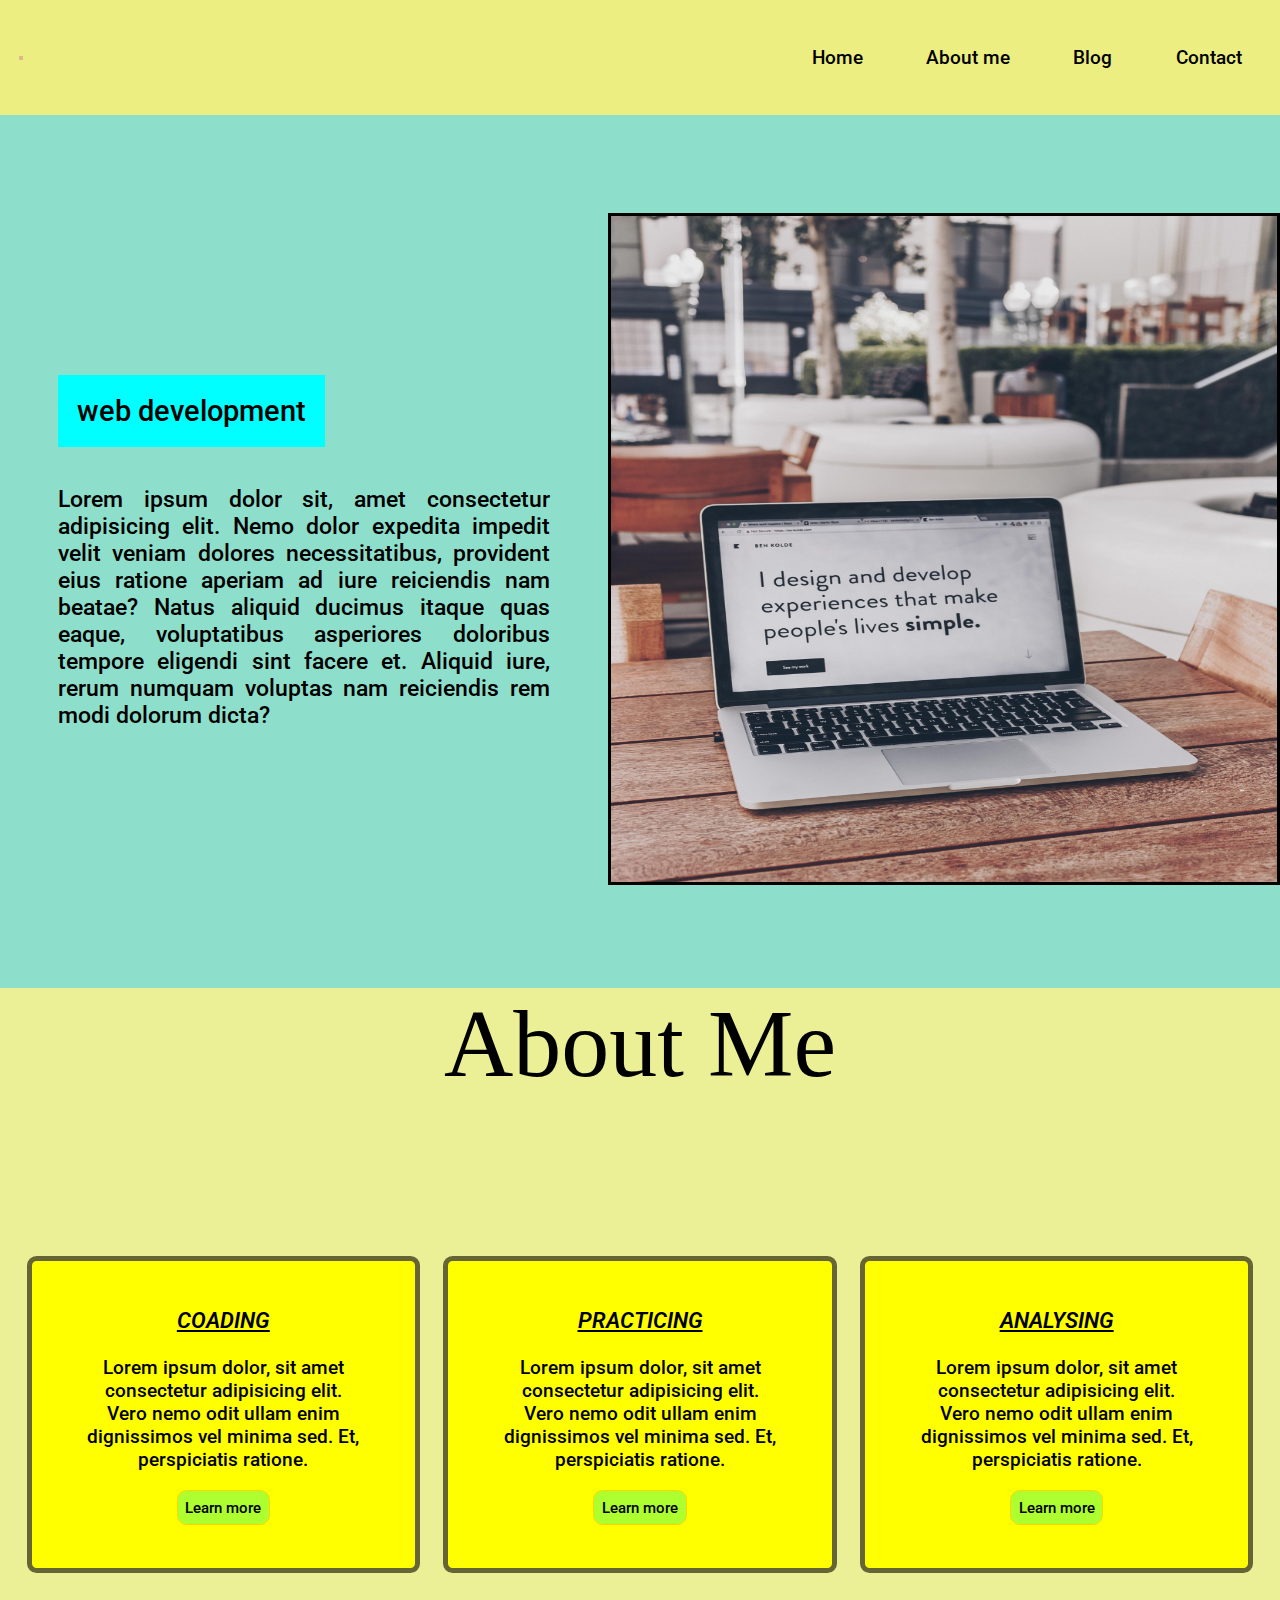
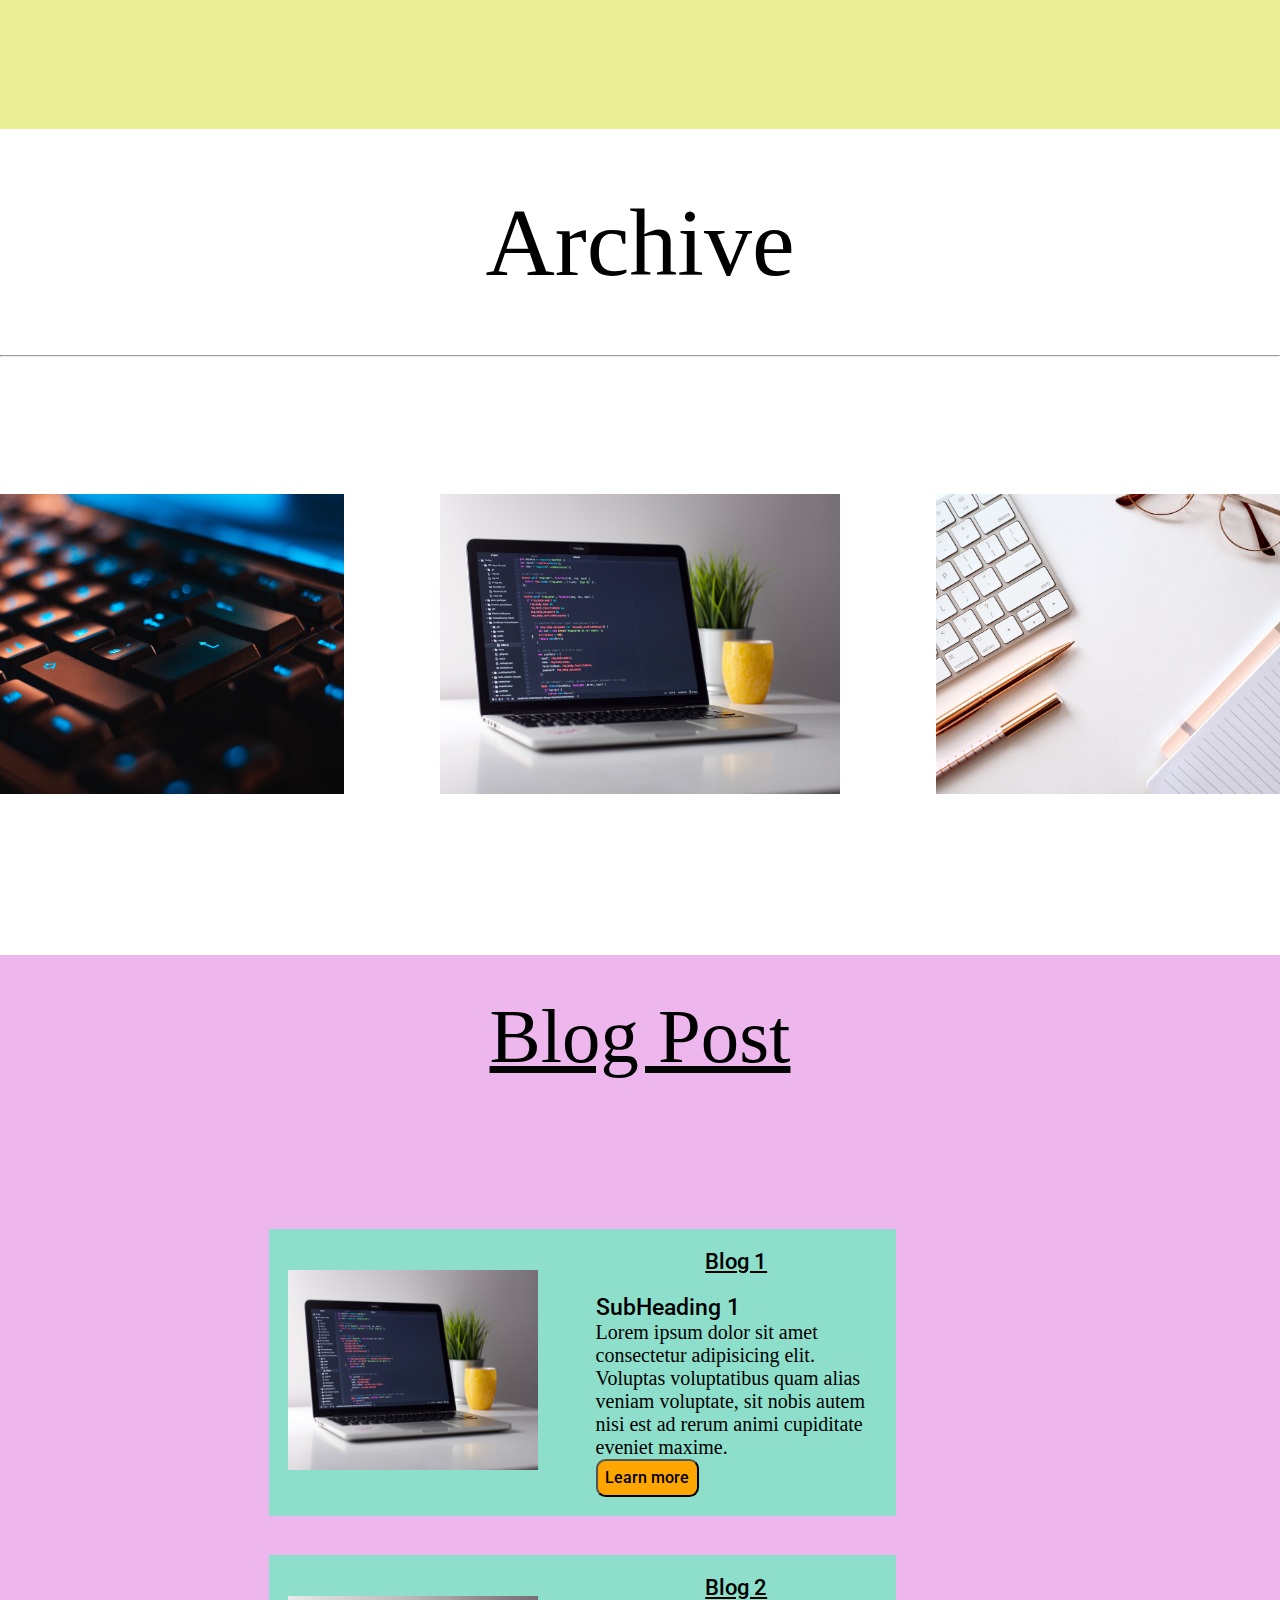
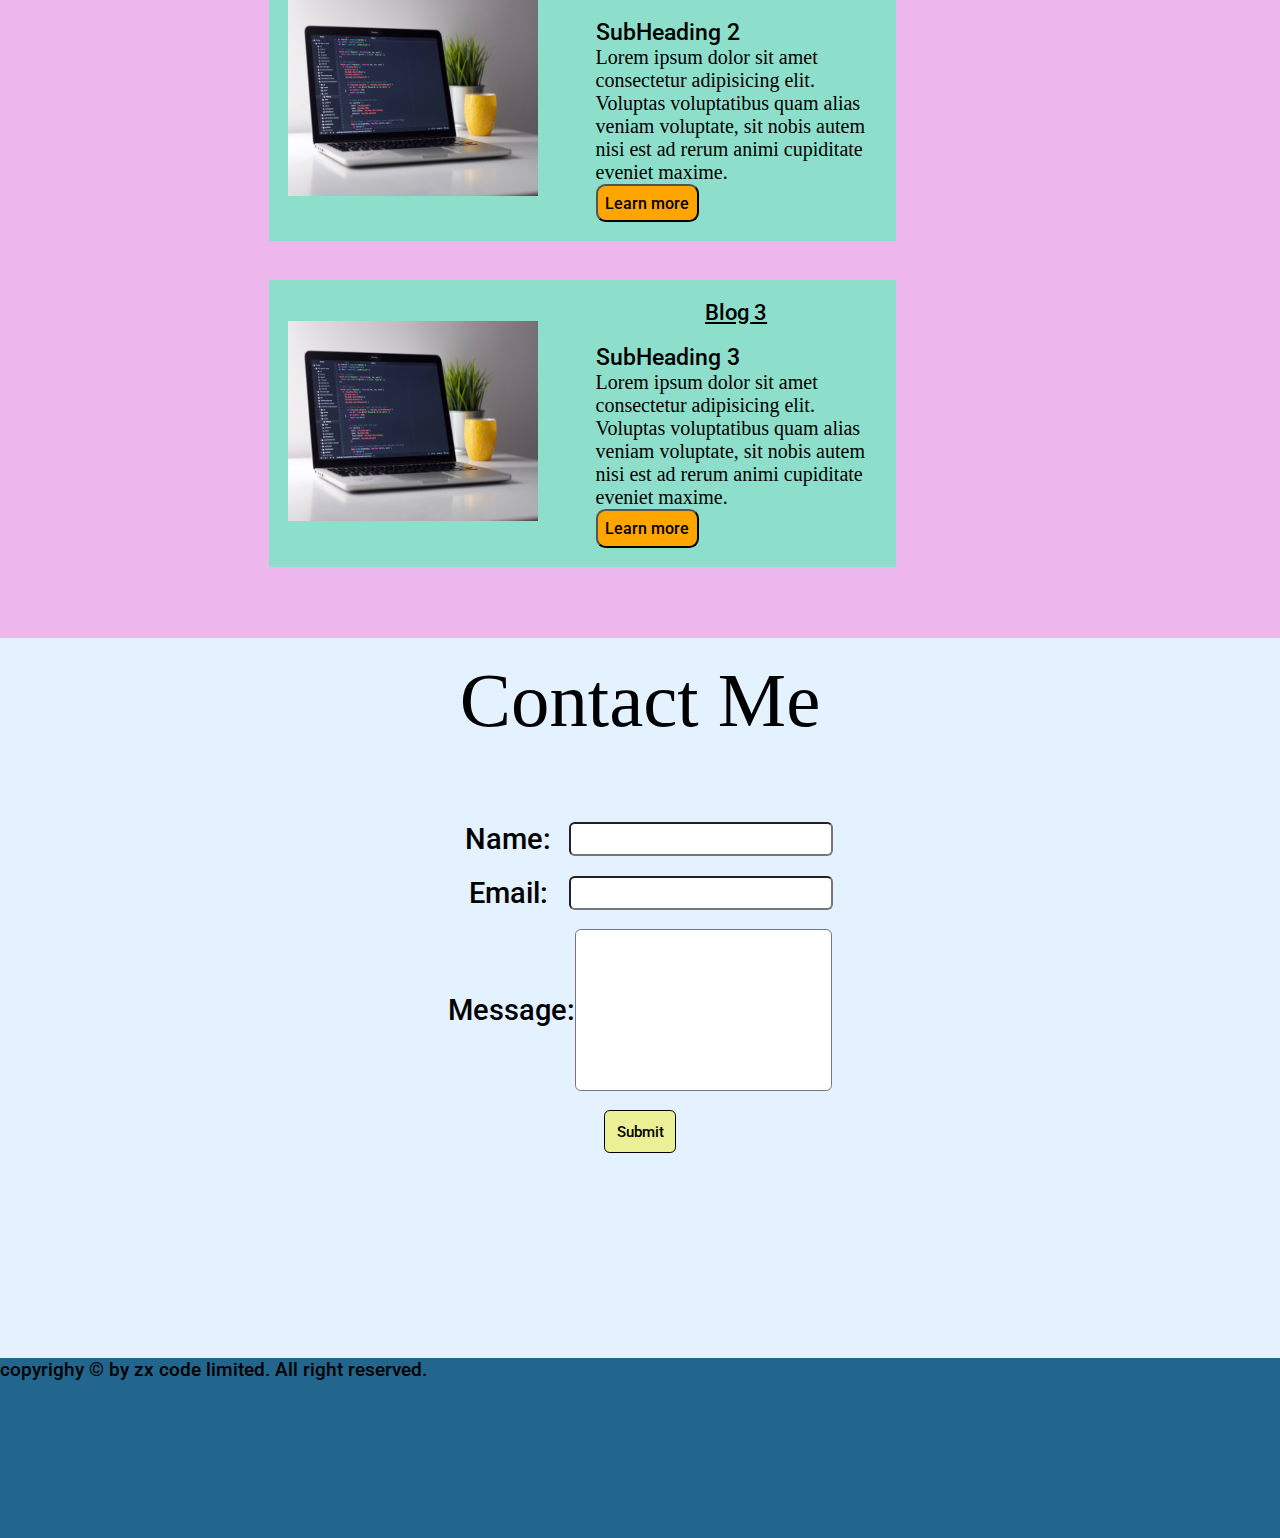
<file: index.html>
<!DOCTYPE html>
<html lang="en">
<head>
    <meta charset="UTF-8">
    <meta name="viewport" content="width=device-width, initial-scale=1.0">
    <!-- google font link -->
    <link rel="preconnect" href="https://fonts.googleapis.com">
<link rel="preconnect" href="https://fonts.gstatic.com" crossorigin>
<link href="https://fonts.googleapis.com/css2?family=Phudu&family=Roboto:ital,wght@0,400;0,500;1,400&family=Rubik+Iso&display=swap" rel="stylesheet">
    <!-- google font -link -->

<!-- font aswome cnd - link-->
<link rel="stylesheet" href="https://cdnjs.cloudflare.com/ajax/libs/font-awesome/6.4.2/css/all.min.css" integrity="sha512-z3gLpd7yknf1YoNbCzqRKc4qyor8gaKU1qmn+CShxbuBusANI9QpRohGBreCFkKxLhei6S9CQXFEbbKuqLg0DA==" crossorigin="anonymous" referrerpolicy="no-referrer" />
<!-- font aswome cnd -->

<!-- css file link -->
<link rel="stylesheet" href="style.css">
<!-- css file link -->


    <title>Blog</title>
    
</head>
<body>
 <!-- header part start -->
<header id="Blog-header">
    <figure class="logo-fig">
     <i class="fab fa-autoprefixer logo"></i>
     <i class="fa-brands fa-dropbox logo"></i>

    </figure>
    <nav id="nave-link">
        <ul>
            <li><a href="#" class="nav_link">Home</a></li>
            <li><a href="#" class="nav_link">About me</a></li>
            <li><a href="#" class="nav_link">Blog</a></li>
            <li><a href="#" class="nav_link">Contact</a></li>
        </ul>

    </nav>
</header>

  <!-- header part end-->
  <main>
<!-- blog banner section starts here -->
<section id="blog-banner">
    <article class="banner">
<h2 class="banner_heading">web development</h2>
<p class="banner_description">Lorem ipsum dolor sit, amet consectetur adipisicing elit. Nemo dolor expedita impedit velit veniam dolores necessitatibus, provident eius ratione aperiam ad iure reiciendis nam beatae? Natus aliquid ducimus itaque quas eaque, voluptatibus asperiores doloribus tempore eligendi sint facere et. Aliquid iure, rerum numquam voluptas nam reiciendis rem modi dolorum dicta?</p>
    </article>
    <aside>
<img src="images/cover-photo.jpg" alt="cover photo" class="banner_image">
    </aside>
</section>
<!-- blog banner section end here -->

<!-- about section start -->
<section id="about-me">
    <h2 class="section_title"> About Me </h2>
    <div class="row">
        
        <div class="card">
            <h3 class="card_title">Coading</h3>
            <p class="card_body">Lorem ipsum dolor, sit amet consectetur adipisicing elit. Vero nemo odit ullam enim dignissimos vel minima sed. Et, perspiciatis ratione.</p>
            <button class="btn">Learn more</button>
        </div>
        <div class="card">
            <h3 class="card_title">Practicing</h3>
            <p class="card_body">Lorem ipsum dolor, sit amet consectetur adipisicing elit. Vero nemo odit ullam enim dignissimos vel minima sed. Et, perspiciatis ratione.</p>
            <button class="btn">Learn more</button>
        </div>
        <div class="card">
            <h3 class="card_title">Analysing</h3>
            <p class="card_body">Lorem ipsum dolor, sit amet consectetur adipisicing elit. Vero nemo odit ullam enim dignissimos vel minima sed. Et, perspiciatis ratione.</p>
            <button class="btn">Learn more</button>
        </div>

    </div>
    
</section>

<section id="arcive-section">
    <h2 class="arcive_title">Archive</h2><hr>
    <div class="rowe">
        <div class="picture">
            <ul>
                <li><img src="images/img-1.jpg" alt="bla"  height="300px" width="400px" ></li>
                <li><img src="images/img-2.jpg" alt="bala" height="300px" width="400px" ></li>
                <li><img src="images/img-3.jpg" alt="balal"height="300px" width="400px"   ></li>
                
            </ul>
        </div>

    </div>
  
</section>

<!-- about section end here -->

<!-- blogpost section start here -->

<section id="blog-post">
    <h2 class="blog_title">Blog Post</h2>
    <div class="rows">
        <div class="extra">
            <div class="pic">
                <img src="images/img-2.jpg" alt="boom" height="200px" width="250px">
            </div>
            <div class="blog">
                <h3 class="blog_heading">Blog 1</h3>
    <h4 class="subheading">SubHeading 1</h4>
                <p class="blog_body">Lorem ipsum dolor sit amet consectetur adipisicing elit. Voluptas voluptatibus quam alias veniam voluptate, sit nobis autem nisi est ad rerum animi cupiditate eveniet maxime.</p>
                <button class="button">Learn more</button>
            </div>
        </div>
       <div class="extra">
        <div class="pic">
            <img src="images/img-2.jpg" alt="boom" height="200px" width="250px">
        </div>
        <div class="blog">
            <h3 class="blog_heading">Blog 2</h3>
            <h4 class="subheading">SubHeading 2</h4>


            <p class="blog_body">Lorem ipsum dolor sit amet consectetur adipisicing elit. Voluptas voluptatibus quam alias veniam voluptate, sit nobis autem nisi est ad rerum animi cupiditate eveniet maxime.</p>
            <button class="button">Learn more</button>
        </div>

       </div>
        
       <div class="extra">
        <div class="pic">
            <img src="images/img-2.jpg" alt="boom" height="200px" width="250px">
        </div>
        <div class="blog">
            <h3 class="blog_heading">Blog 3</h3>
            <h4 class="subheading">SubHeading 3</h4>

            <p class="blog_body">Lorem ipsum dolor sit amet consectetur adipisicing elit. Voluptas voluptatibus quam alias veniam voluptate, sit nobis autem nisi est ad rerum animi cupiditate eveniet maxime.</p>
            <button class="button">Learn more</button>
        </div>

       </div>
       
    </div>

</section>

<!-- blog post section end here -->

<!-- contact section start here -->
<section id="contact-section">
    <h2 class="contact_heading">Contact Me</h2>
    <form class="form" >
<div class="form_control">
    <label for="Name">Name:</label>
    <input type="text" id="Name" autocomplete="Name" required>
</div>
<div class="form_control">
    <label for="email">Email:</label>
    <input type="email" id="email" autocomplete="email" required>
</div>
<div class="form_control">
    <label for="message">Message:</label><br>
    <textarea name="message" id="message" cols="30" rows="10"></textarea>
</div>

<div class="form_control form_btn">
 <button class="contact_btn">Submit</button>
</div>

    </form>


</section>

<!-- contact section end here -->
  </main>
  <footer>
    <p class="copyrighy_text">
        copyrighy &copy; by zx code limited. All right reserved.
    </p>
    <nav>
        <a href="https://www.facebook.com/" target="_blank"><i class="fab fa-facebook"></i></a>
        <a href="https://www.instagram.com/" target="_blank"><i class="fab fa-instagram"></i></a>
        <a href="https://www.linkedin.com/feed/" target="_blank"><i class="fab fa-linkedin"></i></a>
    </nav>
  </footer>


</body>
</html>
</file>
<file: style.css>
*{
    padding: 0;
    margin: 0;
    box-sizing: border-box;
    text-decoration: none;
list-style-type:none;
    font-weight: 500;
    outline: none; 
font-family: 'Roboto', sans-serif;

}
html{
    background-color:white;
    scroll-behavior: smooth;
    font-size:larger;
}
body{
    background-color:white;
    width:100%;
    max-width: 100%;
    margin: auto;
    /* box-shadow: 0.2rem 0.2rem whitesmoke; */
}
/* headr part  */
header{
    display: flex;
    justify-content: space-between;
    align-items: center;
    background-color: #ECEE81;
    padding: 1.4rem 1rem;
    position: static;
    top: 0;
    z-index:10;
    min-height: 5vh;
}
.logo-fig{
    border: 2px solid burlywood;

}
.logo{
    font-size: 3rem;
}
nav ul{
    display:flex;
    gap: 1.3rem;
}
nav ul li{
    padding: 1rem;
}
nav ul li:hover{
    background-color: aquamarine;
    border-radius: 2rem;
    text-decoration: underline;

}
.nav_link{
    color: black;
    cursor: pointer;
    
}








/* headr part  */



/* responsiveness sections */

@media screen and (max-width: 922px) {

    
}
@media screen and (max-width: 828px) {
    html{
        font-size: 60%;
    }

    
}
@media screen and (max-width: 700px) {

    html{
        font-size: 55%;
    }
    header{
        flex-direction: column;
    }
    #blog-banner{
        flex-direction: column;
    }
    .banner article{
        width: 50%;
        display: flex;
        flex-direction: column;
        
    
    }
    
  
    nav ul{
        flex-direction: column;
        padding: 2.5px;
    }
    #blog-banner{
        flex-direction: column;
    }
   
    }
    





/* responsiveness sections */



/* banner section start here */
#blog-banner{
    display: flex;
    align-items: center;
    min-height: 97vh;
    justify-content: center;
    background-color: #8DDFCB;
}
.banner{
    padding: 2rem;
    

}
.banner article{
    flex-basis: 50%;
    margin: 1rem;
}
.banner aside{
    flex-basis: 50%;
    text-align: center;
}
.banner_heading{
    display:inline-block;
padding: 1rem;
    background-color: aqua;
    margin: 1rem;


}
.banner_description{
    padding: 1rem;
    font-size: 1.2rem;
    text-align: justify;

}
.banner_image{
    width: 35rem;
    height: 35rem;
    border: 0.2rem solid ;
}

/* banner section end here */

/* about me section start here */

#about-me{
    background-color:#EBEF95;
    min-height: 80vh;
 }
.section_title{
    text-align: center;
    font-size: 5rem;
    font-family: "Italiano",cursive;
    
    
    
    
}
.row{
    display: flex;
    justify-content: center;
    align-items: center;
    gap: 1.2rem;
    padding: 1.3rem;
    min-height: 70vh;
}
.card{
    background-color: yellow;
    width: 32%;
    padding: 2rem;
    border: 0.3rem solid rgb(101, 101, 54);
    text-align: center;
    border-radius: 0.5rem;
    justify-content: center;
    align-items: center;
}
.card_title{
    text-transform: uppercase;
    text-decoration:underline;
    font-style: italic;
    padding: 0.4rem;
    font-weight: 600;
    

}
.card:hover{
    box-shadow: 0.2rem 0.3rem 0.5rem salmon;
    transform:scale(1.5);
    transition-duration: 1s;
}
.card_body{
    padding: 0.5rem;
    margin: 0.3rem;
}
.btn{
    border: 0.1rem solid gold;
    background-color: greenyellow;
    padding: 0.4rem;
    margin: 0.2rem;
   border-radius:0.5rem;
    font-size:15px;
    cursor: pointer;
    
}
.btn:hover{
    background-color:salmon;
}




/* about me section end here */



/* arcive section statr here */
#arcive-section{
    background-color: white;
    align-items: center;
    min-height: 75vh;
}
.rowe ul{
    display: flex;
    align-items: center;
    justify-content: center;
    gap: 5rem;
    height: 60vh;
    padding: 2rem;
    margin: 1rem;
}

.arcive_title{
 text-align: center;
 padding: 1rem;
 margin: 2rem 0;
 font-size: 5rem;
  font-family: "Italiano",cursive;

}
.picture{

}


/* arcive section end here */

/* blog section start here */
#blog-post{
    background-color: #EDB7ED;
   
}
.blog_title{
    text-align: center;
    padding: 2rem;
    margin: 2rem 2rem;
    font-size: 4rem;
    font-family:  "Italiano",cursive;
    text-decoration:overline;
    text-decoration: underline;
}
.rows{
    min-height: 120vh;
    display: flex;
    flex-direction: column;
    justify-content: center;
    gap: 2rem;
    width: 70%;
    
}
.rows:hover{
    transform: scale(1.2);
    transition-duration: 1s;
}
.extra{
   
    background-color:#8DDFCB;
    display: flex;
    justify-content: center;
    gap: 1rem;
    align-items: center;
    margin-left: 30%;
    
}
.pic{
    padding: 1rem;
    

}
.blog{
    padding: 1rem;


    align-items: end;

}
.blog_heading{
    text-align: center;
    margin-bottom: 1rem;
    text-decoration: underline;
}
.subheading{
    font-size: larger;

}
.blog_body{
    font-size: 20px;
    font-family: 'Times New Roman', Times, serif;
    font-weight: 300;

}
.button{
    background-color: orange;
    font-size: 16px;
    border-radius: 0.5rem;
    padding: 0.4rem;
    cursor: pointer;
    align-items: center;
    
}

/* blog section end here */

/* contace section start here */
#contact-section{
    background-color: #E4F1FF;
    height: 80vh;
}
.contact_heading{
    text-align: center;
    font-size: 4rem;
    font-family:  "Italiano",cursive;
    padding: 1rem;
    margin-bottom: 2rem;
}
.form_control{
    margin-bottom: 1rem;
    display: flex;
    justify-content: center;
    align-items: center;
    
    
}
.form_control label{
    font-size: 1.5rem;
    flex: 0.1;

}
.form_control > input,textarea{
flex: 0.2;
width: 40rem;
padding: 0.4rem 0.4rem;
border-radius: 0.3rem;

}

textarea{
    resize: none;
    height: 18vh;
}
form{
    text-align: center;
    padding: 1rem;
    
    width: auto;
}
.contact_btn{
    padding: 0.6rem;
    font-size: 0.8rem;
    cursor: pointer;
    border-radius: 0.3rem;
    background-color: #EBEF95;
    border: 0.1rem solid;

}

/* contact section ends here */
footer{
    background-color: #22668D;
    height: 20vh;
}
</file>
